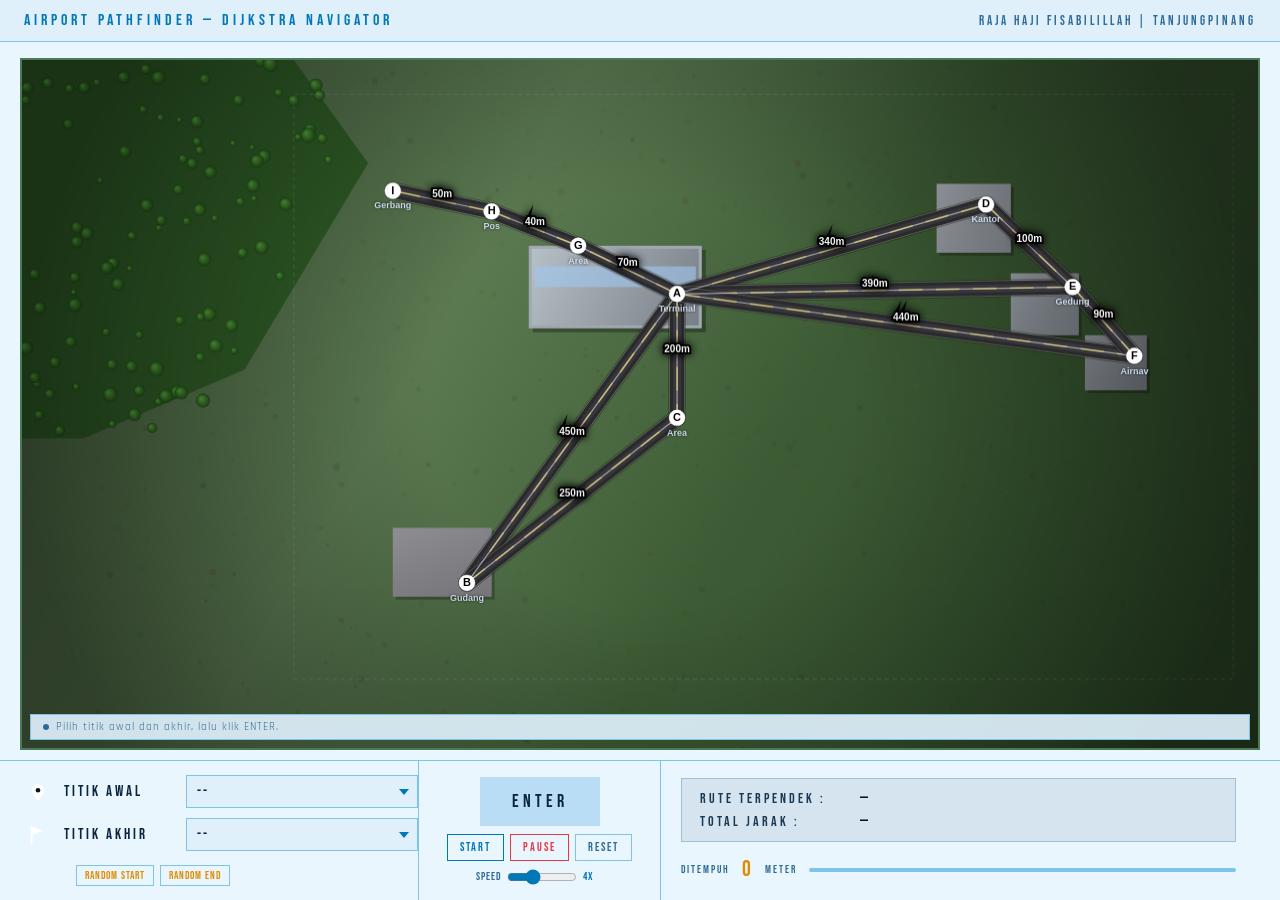
<file: index.html>
<!DOCTYPE html>
<html lang="id">
<head>
  <meta charset="UTF-8"/>
  <meta name="viewport" content="width=device-width,initial-scale=1.0"/>
  <title> Map Dijkstra Airport Navigator</title>
  <link rel="preconnect" href="https://fonts.googleapis.com"/>
  <link href="https://fonts.googleapis.com/css2?family=Bebas+Neue&family=Rajdhani:wght@400;500;600;700&display=swap" rel="stylesheet"/>
  <link rel="stylesheet" href="style.css"/>
</head>
<body>
<div id="app">

  <!-- TOP BAR -->
  <div id="topbar">
    <span id="topbar-title">AIRPORT PATHFINDER — DIJKSTRA NAVIGATOR</span>
    <span>RAJA HAJI FISABILILLAH | TANJUNGPINANG</span>
  </div>

  <!-- MAP SECTION -->
  <div id="map-section">
    <div id="map-frame">
      <!-- Background drawn procedurally on canvas -->

      <!-- Canvas for graph drawing -->
      <canvas id="map-canvas"></canvas>

      <!-- Person icon overlay (moves along the path) -->
     <!-- =========================
UPDATED index.html
HANYA GANTI/TAMBAH BAGIAN INI
========================= -->

<!-- GANTI SELURUH #person-icon LAMA MENJADI INI -->

<div id="person-icon" aria-label="Posisi kendaraan">
  <svg viewBox="0 0 64 64" xmlns="http://www.w3.org/2000/svg">

    <!-- Shadow -->
    <ellipse cx="32" cy="56" rx="14" ry="4"
             fill="rgba(0,200,240,0.25)"/>

    <!-- Car body -->
    <rect x="10" y="26"
          width="44"
          height="16"
          rx="6"
          fill="#00c8f0"/>

    <!-- Car top -->
    <rect x="18"
          y="18"
          width="28"
          height="12"
          rx="4"
          fill="#00a8cc"/>

    <!-- Windows -->
    <rect x="20"
          y="20"
          width="10"
          height="8"
          rx="2"
          fill="#cfefff"/>

    <rect x="34"
          y="20"
          width="10"
          height="8"
          rx="2"
          fill="#cfefff"/>

    <!-- Wheels -->
    <circle cx="20"
            cy="44"
            r="5"
            fill="#003344"/>

    <circle cx="44"
            cy="44"
            r="5"
            fill="#003344"/>

  </svg>

  <div id="person-arrow">▲</div>
</div>

      <!-- Status strip on map -->
      <div id="map-status">
        <div class="sdot" id="sdot"></div>
        <span id="stext">Pilih titik awal dan akhir, lalu klik ENTER.</span>
      </div>
    </div>
  </div>

  <!-- BOTTOM BAR -->
  <div id="bottom-bar">

    <!-- LEFT: inputs -->
    <div id="bottom-left">
      <div class="input-row">
        <div class="pin-icon">
          <svg viewBox="0 0 24 24" fill="none">
            <circle cx="12" cy="10" r="5" fill="#fff" stroke="#fff" stroke-width="1"/>
            <path d="M12 22 C12 22 5 14 5 10 a7 7 0 0 1 14 0 C19 14 12 22 12 22Z" fill="#fff"/>
            <circle cx="12" cy="10" r="2.5" fill="#061222"/>
          </svg>
        </div>
        <span class="input-label">TITIK AWAL</span>
        <div class="sel-wrap">
          <select class="node-select" id="sel-start">
            <option value="">--</option>
          </select>
        </div>
      </div>

      <div class="input-row">
        <div class="pin-icon">
          <svg viewBox="0 0 24 24" fill="none">
            <line x1="5" y1="3" x2="5" y2="21" stroke="#fff" stroke-width="2" stroke-linecap="round"/>
            <path d="M5 3 L18 7 L5 12 Z" fill="#fff"/>
          </svg>
        </div>
        <span class="input-label">TITIK AKHIR</span>
        <div class="sel-wrap">
          <select class="node-select" id="sel-end">
            <option value="">--</option>
          </select>
        </div>
      </div>

      <div class="rand-btns">
        <button class="rand-btn" id="btn-rs">RANDOM START</button>
        <button class="rand-btn" id="btn-re">RANDOM END</button>
      </div>
    </div>

    <!-- CENTER: controls -->
    <div id="bottom-center">
      <button id="btn-enter">ENTER</button>
      <div class="anim-btns">
        <button class="anim-btn" id="btn-start">START</button>
        <button class="anim-btn" id="btn-pause">PAUSE</button>
        <button class="anim-btn" id="btn-reset">RESET</button>
      </div>
      <div class="spd-row">
        SPEED
        <input type="range" id="spd" min="1" max="10" value="4"/>
        <span class="spd-val" id="spd-val">4x</span>
      </div>
    </div>

    <!-- RIGHT: results -->
    <div id="bottom-right">
      <div class="result-box">
        <div class="result-row">
          <span class="result-key">RUTE TERPENDEK :</span>
          <span class="result-val" id="res-route">—</span>
        </div>
        <div class="result-row">
          <span class="result-key">TOTAL JARAK :</span>
          <span class="result-val" id="res-total">—</span>
        </div>
      </div>
      <div class="travel-row">
        <span class="travel-lbl">DITEMPUH</span>
        <span class="travel-num" id="res-travel">0</span>
        <span class="travel-lbl">METER</span>
        <div class="prog-wrap">
          <div class="prog-bar" id="prog-bar"></div>
        </div>
      </div>
    </div>

  </div><!-- end bottom-bar -->

</div><!-- end app -->

<!-- TOOLTIP -->
<div id="tooltip">
  <div id="tt-id"></div>
  <div id="tt-name"></div>
  <div id="tt-tag"></div>
</div>

<script src="script.js"></script>
</body>
</html>
</file>
<file: style.css>
/* ============================================================
   AIRPORT PATHFINDER — DIJKSTRA NAVIGATOR
   style.css — All visual styling
============================================================ */

/* --- RESET & ROOT VARIABLES --- */
:root {
  --bg0:    #dff0fb;
  --bg1:    #eaf6fd;
  --bg2:    #c5e5f5;
  --border: #7dc4e8;
  --accent: #0077b6;
  --red:    #e63946;
  --gold:   #e08c00;
  --green:  #1a8c4e;
  --text:   #0a2540;
  --muted:  #2e6b99;
}

*, *::before, *::after {
  box-sizing: border-box;
  margin: 0;
  padding: 0;
}

html, body {
  height: 100%;
  background: var(--bg0);
  color: var(--text);
  font-family: 'Bebas Neue', sans-serif;
  overflow: hidden;
}

/* --- APP SHELL --- */
#app {
  display: flex;
  flex-direction: column;
  height: 100vh;
  width: 100vw;
}

/* --- TOP BAR --- */
#topbar {
  flex-shrink: 0;
  height: 42px;
  background: var(--bg0);
  display: flex;
  align-items: center;
  justify-content: space-between;
  padding: 0 24px;
  border-bottom: 1px solid var(--border);
  letter-spacing: 3px;
  font-size: 13px;
  color: var(--muted);
}

#topbar-title {
  color: var(--accent);
  font-size: 16px;
  letter-spacing: 4px;
}

/* --- MAP SECTION --- */
#map-section {
  flex: 1;
  min-height: 0;
  position: relative;
  background: var(--bg1);
  padding: 16px 20px 10px 20px;
  display: flex;
  align-items: stretch;
}

#map-frame {
  flex: 1;
  position: relative;
  border: 2px solid #4a7a5a;
  overflow: hidden;
  background: #3a5c35;
}

/* Satellite image */
#map-img {
  position: absolute;
  inset: 0;
  width: 100%;
  height: 100%;
  object-fit: cover;
  display: block;
  filter: brightness(0.75) contrast(1.05) saturate(0.9);
}

/* Canvas overlay */
#map-canvas {
  position: absolute;
  inset: 0;
  width: 100%;
  height: 100%;
}

/* --- PERSON ICON OVERLAY --- */
#person-icon {
  position: absolute;
  width: 36px;
  height: 54px;
  transform: translate(-50%, -50%);
  pointer-events: none;
  z-index: 20;
  display: none; /* shown when animation runs */
  filter: drop-shadow(0 0 8px rgba(0,200,240,0.9));
  transition: transform 0.05s linear;
}

#person-icon svg {
  width: 100%;
  height: 100%;
}

#person-arrow {
  position: absolute;
  bottom: -14px;
  left: 50%;
  transform: translateX(-50%);
  font-size: 10px;
  color: var(--accent);
  opacity: 0.8;
  letter-spacing: 0;
}

/* Person glow pulse when moving */
#person-icon.moving {
  animation: personPulse 0.8s ease-in-out infinite alternate;
}

@keyframes personPulse {
  from { filter: drop-shadow(0 0 6px rgba(0,200,240,0.7)); }
  to   { filter: drop-shadow(0 0 16px rgba(0,200,240,1.0)); }
}

/* --- STATUS STRIP ON MAP --- */
#map-status {
  position: absolute;
  bottom: 8px;
  left: 8px;
  right: 8px;
  background: rgba(223,240,251,.92);
  border: 1px solid var(--border);
  padding: 5px 12px;
  font-size: 11px;
  letter-spacing: 1px;
  color: var(--muted);
  display: flex;
  align-items: center;
  gap: 7px;
  z-index: 10;
  font-family: 'Rajdhani', sans-serif;
}

.sdot {
  width: 6px;
  height: 6px;
  border-radius: 50%;
  background: var(--muted);
  flex-shrink: 0;
}

.sdot.on {
  background: var(--accent);
  animation: blink 1.2s infinite;
}

@keyframes blink {
  0%, 100% { opacity: 1; }
  50%       { opacity: .25; }
}

/* --- BOTTOM BAR --- */
#bottom-bar {
  flex-shrink: 0;
  background: var(--bg1);
  border-top: 1px solid var(--border);
  display: flex;
  align-items: stretch;
  min-height: 110px;
  padding: 0 24px;
}

/* LEFT section */
#bottom-left {
  display: flex;
  flex-direction: column;
  justify-content: center;
  gap: 10px;
  padding: 14px 0;
  flex: 0 0 auto;
  min-width: 320px;
}

.input-row {
  display: flex;
  align-items: center;
  gap: 12px;
}

.pin-icon {
  width: 28px;
  height: 28px;
  flex-shrink: 0;
  display: flex;
  align-items: center;
  justify-content: center;
}

.pin-icon svg {
  width: 22px;
  height: 22px;
}

.input-label {
  font-size: 15px;
  letter-spacing: 3px;
  color: var(--text);
  min-width: 110px;
}

.sel-wrap {
  position: relative;
  display: flex;
  align-items: center;
}

select.node-select {
  background: #dff0fb;
  border: 1px solid #7dc4e8;
  color: var(--text);
  font-family: 'Bebas Neue', sans-serif;
  font-size: 15px;
  letter-spacing: 2px;
  padding: 6px 32px 6px 10px;
  outline: none;
  cursor: pointer;
  -webkit-appearance: none;
  min-width: 90px;
}

/* Custom dropdown arrow */
.sel-wrap::after {
  content: '';
  position: absolute;
  right: 9px;
  top: 50%;
  transform: translateY(-50%);
  width: 0;
  height: 0;
  border-left: 5px solid transparent;
  border-right: 5px solid transparent;
  border-top: 6px solid var(--accent);
  pointer-events: none;
}

/* Random buttons */
.rand-btns {
  display: flex;
  gap: 6px;
  margin-top: 4px;
  padding-left: 52px;
}

.rand-btn {
  background: transparent;
  border: 1px solid var(--border);
  color: var(--gold);
  font-family: 'Bebas Neue', sans-serif;
  font-size: 11px;
  letter-spacing: 1px;
  padding: 3px 8px;
  cursor: pointer;
  transition: .15s;
}

.rand-btn:hover {
  background: rgba(245,200,66,.1);
  border-color: var(--gold);
}

/* CENTER section */
#bottom-center {
  display: flex;
  flex-direction: column;
  align-items: center;
  justify-content: center;
  gap: 8px;
  padding: 14px 28px;
  border-left: 1px solid var(--border);
  border-right: 1px solid var(--border);
  flex: 0 0 auto;
}

#btn-enter {
  background: #b8ddf5;
  color: var(--text);
  border: none;
  font-family: 'Bebas Neue', sans-serif;
  font-size: 18px;
  letter-spacing: 4px;
  padding: 14px 28px;
  cursor: pointer;
  transition: .15s;
  min-width: 120px;
}

#btn-enter:hover {
  background: #9ccfee;
  color: var(--accent);
}

.anim-btns {
  display: flex;
  gap: 6px;
}

.anim-btn {
  font-family: 'Bebas Neue', sans-serif;
  font-size: 12px;
  letter-spacing: 2px;
  padding: 5px 12px;
  border: 1px solid var(--border);
  cursor: pointer;
  transition: .15s;
  background: transparent;
}

#btn-start {
  color: var(--accent);
  border-color: var(--accent);
}
#btn-start:hover { background: rgba(0,200,240,.1); }

#btn-pause {
  color: var(--red);
  border-color: var(--red);
}
#btn-pause:hover { background: rgba(255,60,60,.1); }

#btn-reset {
  color: var(--muted);
  border-color: var(--border);
}
#btn-reset:hover { background: rgba(255,255,255,.05); }

/* Speed row */
.spd-row {
  display: flex;
  align-items: center;
  gap: 6px;
  font-size: 11px;
  letter-spacing: 1px;
  color: var(--muted);
}

.spd-row input[type=range] {
  width: 70px;
  accent-color: var(--accent);
}

.spd-val {
  color: var(--accent);
  min-width: 20px;
}

/* RIGHT section */
#bottom-right {
  flex: 1;
  display: flex;
  flex-direction: column;
  justify-content: center;
  gap: 8px;
  padding: 14px 20px;
}

.result-box {
  background: #d6e4f0;
  border: 1px solid #a0c0d8;
  padding: 10px 18px;
  display: flex;
  flex-direction: column;
  gap: 4px;
}

.result-row {
  display: flex;
  align-items: baseline;
  gap: 10px;
}

.result-key {
  font-size: 14px;
  letter-spacing: 3px;
  color: #1a3a54;
  min-width: 150px;
}

.result-val {
  font-size: 16px;
  letter-spacing: 2px;
  color: #061222;
}

.travel-row {
  display: flex;
  align-items: center;
  gap: 12px;
  padding: 6px 0 0;
}

.travel-lbl {
  font-size: 11px;
  letter-spacing: 2px;
  color: var(--muted);
}

.travel-num {
  font-size: 22px;
  letter-spacing: 2px;
  color: var(--gold);
}

.prog-wrap {
  flex: 1;
  height: 4px;
  background: var(--border);
  position: relative;
  overflow: hidden;
  border-radius: 2px;
}

.prog-bar {
  height: 100%;
  background: var(--red);
  width: 0%;
  transition: width .1s linear;
}

/* --- TOOLTIP --- */
#tooltip {
  position: fixed;
  background: var(--bg1);
  border: 1px solid var(--border);
  padding: 7px 11px;
  pointer-events: none;
  z-index: 999;
  display: none;
}

#tt-id {
  font-size: 20px;
  letter-spacing: 2px;
  color: var(--accent);
}

#tt-name {
  font-size: 11px;
  color: var(--muted);
  margin-top: 2px;
  font-family: 'Rajdhani', sans-serif;
}

#tt-tag {
  font-size: 11px;
  color: var(--gold);
  margin-top: 3px;
  font-family: 'Rajdhani', sans-serif;
}

/* --- SCROLLBAR --- */
::-webkit-scrollbar { width: 3px; }
::-webkit-scrollbar-track { background: var(--bg0); }
::-webkit-scrollbar-thumb { background: var(--border); }
</file>
